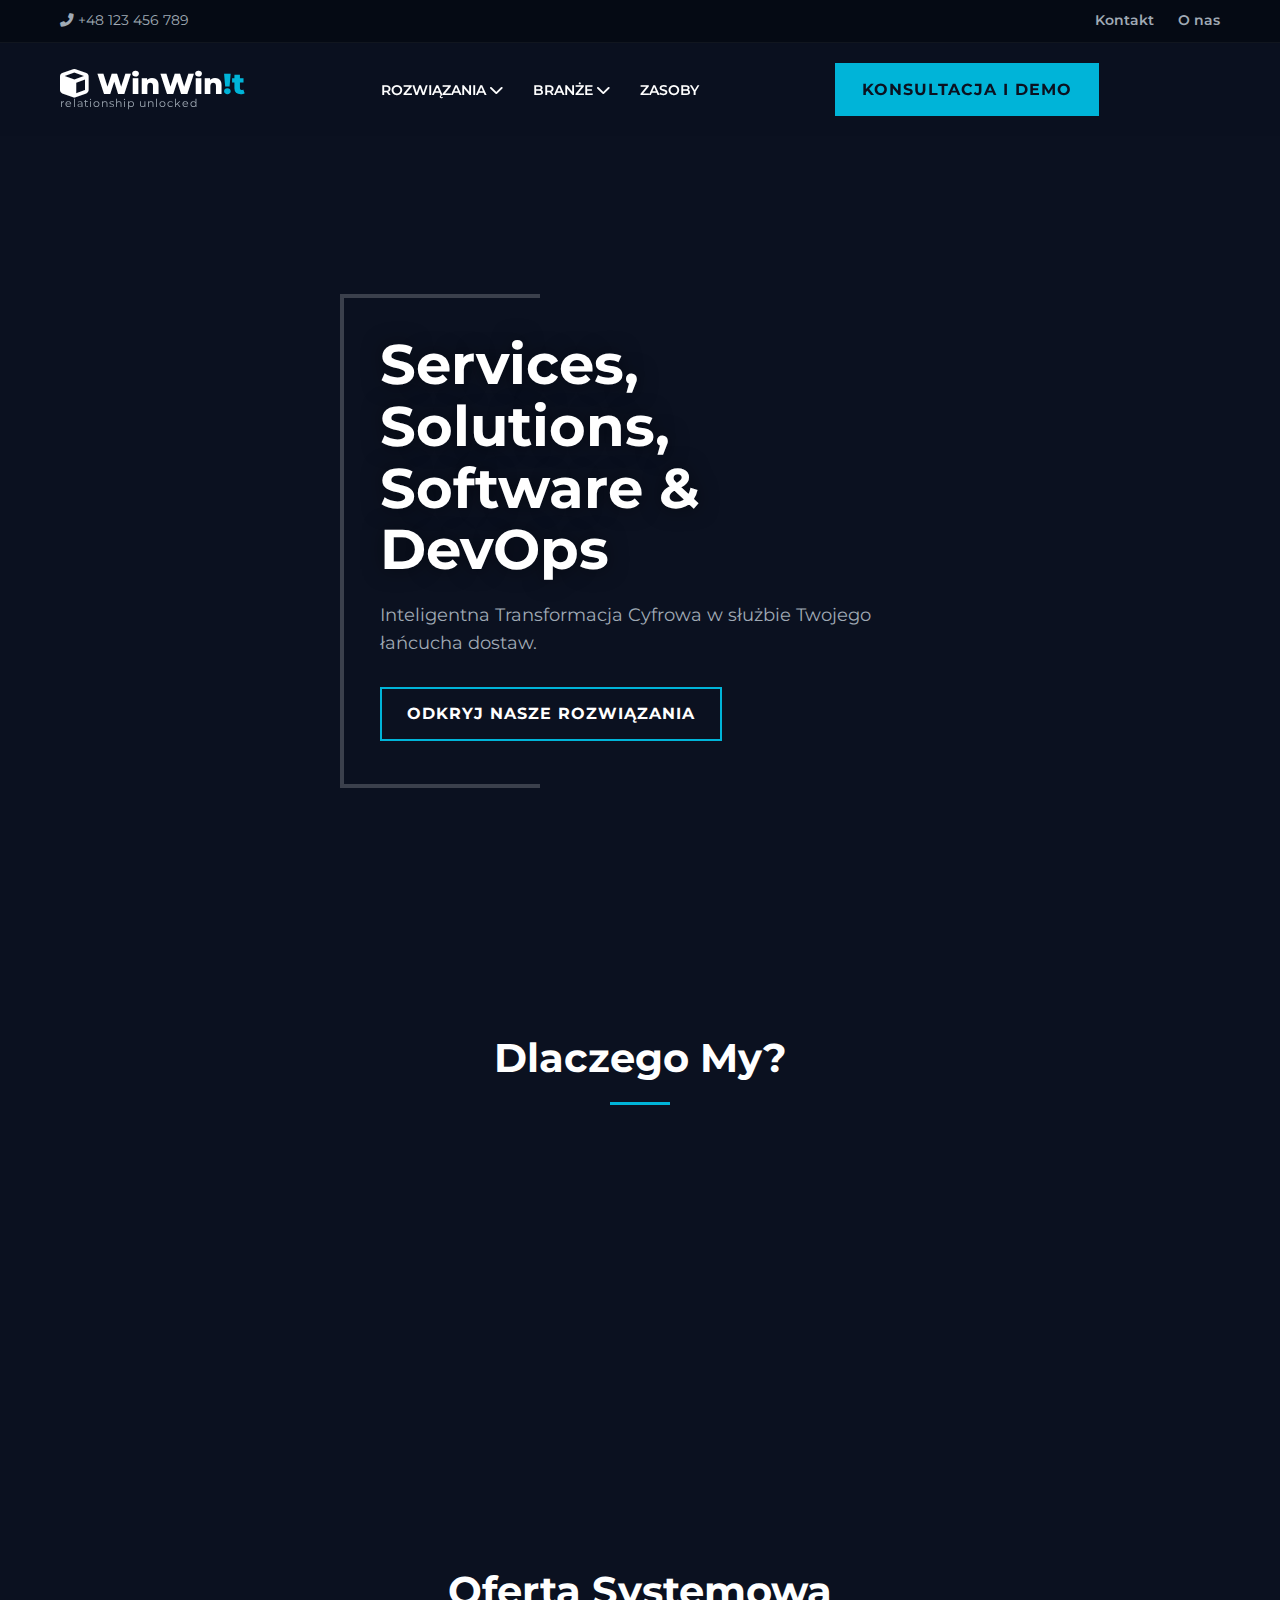
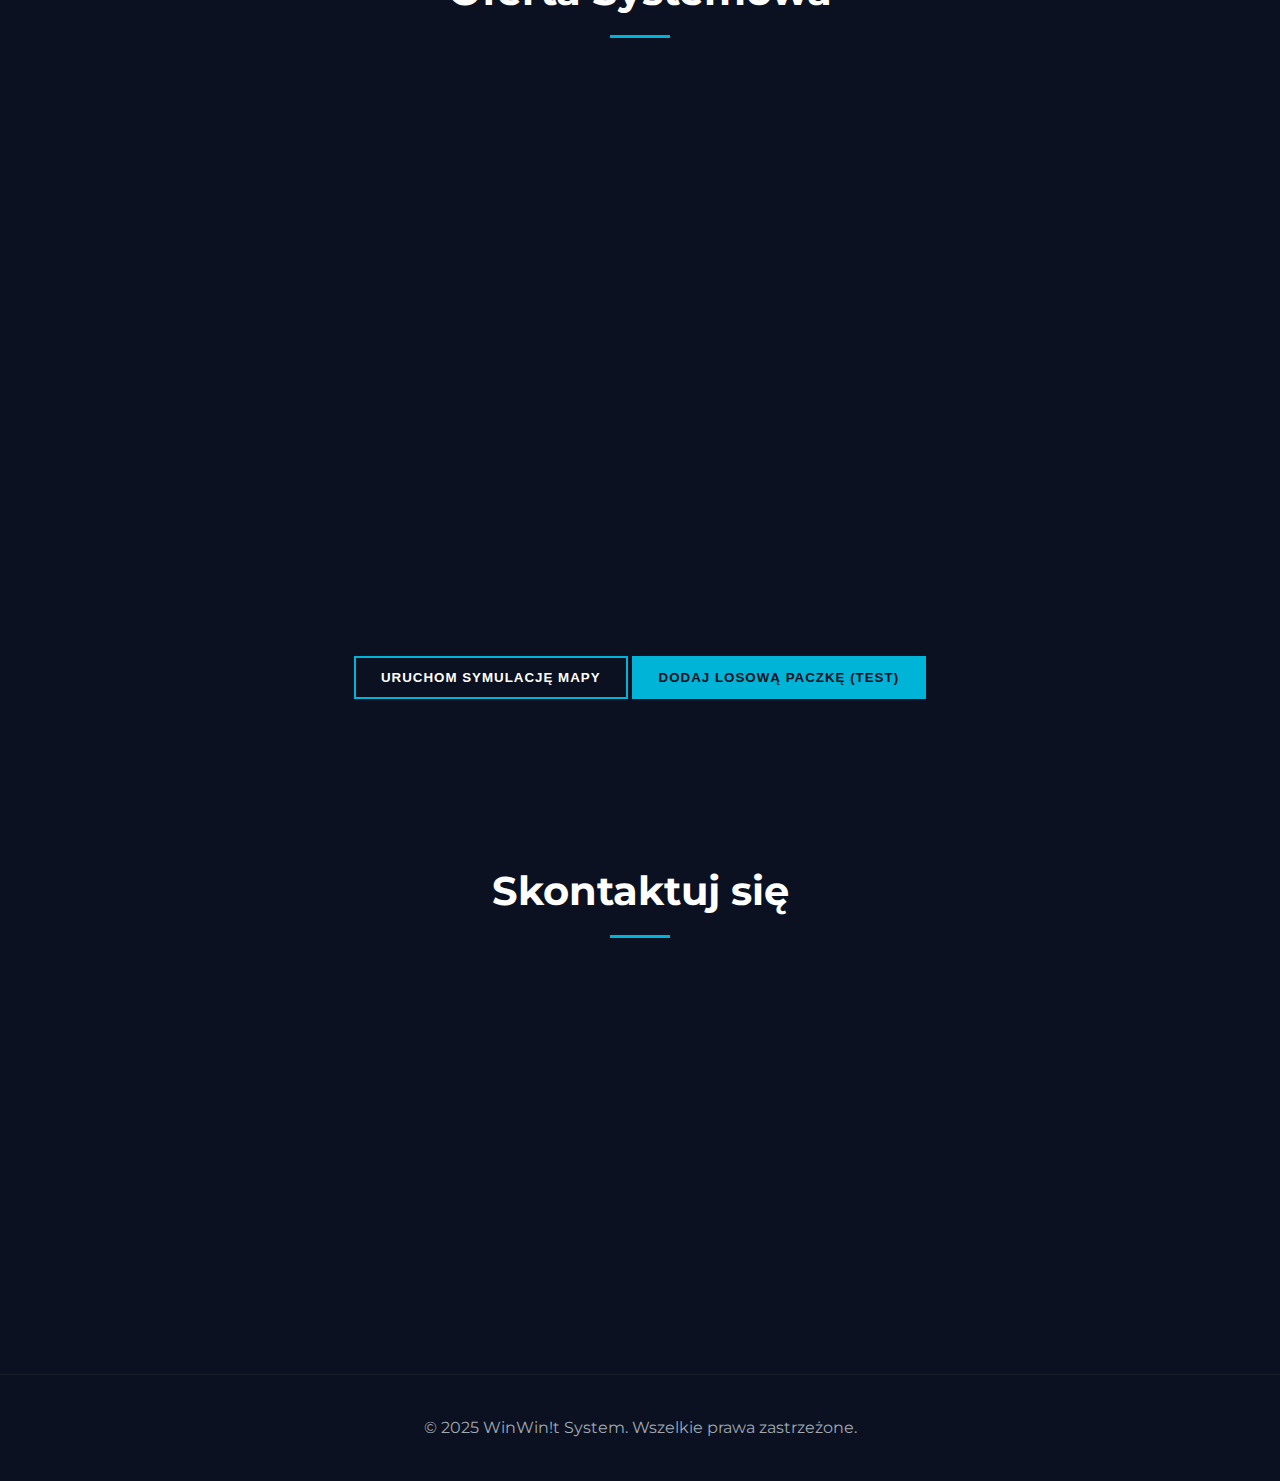
<file: index.html>
<!DOCTYPE html>
<html lang="pl">
<head>
    <meta charset="UTF-8">
    <meta name="viewport" content="width=device-width, initial-scale=1.0">
    <title>WinWin!t - Inteligentne Śledzenie Paczek</title>
    <link rel="stylesheet" href="style.css">
    <link rel="stylesheet" href="https://cdnjs.cloudflare.com/ajax/libs/font-awesome/6.0.0/css/all.min.css">
    <link href="https://fonts.googleapis.com/css2?family=Montserrat:wght@300;400;600;800&display=swap" rel="stylesheet">
</head>
<body>

    <div class="top-bar">
        <div class="container">
            <span><i class="fas fa-phone-alt"></i> +48 123 456 789</span>
            <div class="top-links">
                <a href="#contact">Kontakt</a>
                <a href="#about">O nas</a>
            </div>
        </div>
    </div>

    <nav class="navbar">
        <div class="container nav-container">
            <div class="logo">
                <i class="fas fa-cube"></i> WinWin<span>!t</span>
                <div class="logo-sub">relationship unlocked</div>
            </div>
            <ul class="nav-links">
                <li><a href="#solutions">Rozwiązania <i class="fas fa-chevron-down"></i></a></li>
                <li><a href="#industries">Branże <i class="fas fa-chevron-down"></i></a></li>
                <li><a href="#resources">Zasoby</a></li>
            </ul>
            <a href="#" class="btn btn-outline" id="demo-trigger">Konsultacja i Demo</a>
            <div class="hamburger">
                <span class="bar"></span>
                <span class="bar"></span>
                <span class="bar"></span>
            </div>
        </div>
    </nav>

    <header class="hero">
        <div class="hero-overlay"></div>
        <div class="container hero-content">
            <div class="hero-text-box fade-in-up">
                <div class="tech-frame"></div>
                
                <h1>Services, Solutions,<br>Software & DevOps</h1>
                <p class="hero-subtitle">Inteligentna Transformacja Cyfrowa w służbie Twojego łańcucha dostaw.</p>
                
                <a href="#offer" class="btn btn-primary">Odkryj nasze rozwiązania</a>
            </div>
        </div>
    </header>

    <section id="about" class="section dark-bg">
        <div class="container">
            <h2 class="section-title">Dlaczego My?</h2>
            <div class="features-grid">
                <div class="feature-card scroll-animate">
                    <i class="fas fa-satellite-dish"></i>
                    <h3>Real-Time Tracking</h3>
                    <p>Śledzenie przesyłek z dokładnością do metra dzięki technologii GPS i IoT.</p>
                </div>
                <div class="feature-card scroll-animate">
                    <i class="fas fa-brain"></i>
                    <h3>AI Prediction</h3>
                    <p>Nasze algorytmy przewidują opóźnienia zanim one nastąpią.</p>
                </div>
                <div class="feature-card scroll-animate">
                    <i class="fas fa-shield-alt"></i>
                    <h3>Bezpieczeństwo</h3>
                    <p>Szyfrowanie danych blockchain gwarantuje nienaruszalność historii transportu.</p>
                </div>
            </div>
        </div>
    </section>

    <section id="offer" class="section gradient-bg">
        <div class="container">
            <h2 class="section-title">Oferta Systemowa</h2>
            <div class="offer-container">
                <div class="offer-item scroll-animate">
                    <div class="offer-img" style="background-image: url('https://images.unsplash.com/photo-1586528116311-ad8dd3c8310d?ixlib=rb-1.2.1&auto=format&fit=crop&w=800&q=80');"></div>
                    <div class="offer-desc">
                        <h3>Monitoring Floty</h3>
                        <p>Zarządzaj całą flotą pojazdów w jednym dashboardzie.</p>
                    </div>
                </div>
                <div class="offer-item scroll-animate">
                    <div class="offer-img" style="background-image: url('https://images.unsplash.com/photo-1551288049-bebda4e38f71?ixlib=rb-1.2.1&auto=format&fit=crop&w=800&q=80');"></div>
                    <div class="offer-desc">
                        <h3>Analityka Big Data</h3>
                        <p>Raporty generowane w czasie rzeczywistym.</p>
                    </div>
                </div>
            </div>
        </div>
    </section>

    <section id="demo-section" class="section demo-bg">
        <div class="container center-text">
            <h2 class="scroll-animate">Przetestuj System Demo</h2>
            <p class="scroll-animate">Uruchom symulację, dodawaj paczki i śledź je na futurystycznej mapie (Dane zapisywane lokalnie).</p>
            <div class="stats-counter scroll-animate">
                <div class="stat">
                    <span id="active-packages">0</span>
                    <label>Aktywnych Paczek</label>
                </div>
                <div class="stat">
                    <span id="system-status">Online</span>
                    <label>Status Systemu</label>
                </div>
            </div>
            <br>
            <button class="btn btn-primary" onclick="alert('Pełne demo z mapą zostanie dodane w kolejnym etapie! Sprawdź konsolę (F12), aby zobaczyć załadowane dane.')">Uruchom Symulację Mapy</button>
            <button class="btn btn-outline" id="add-random-package">Dodaj losową paczkę (Test)</button>
        </div>
    </section>

    <section id="contact" class="section dark-bg">
        <div class="container">
            <h2 class="section-title">Skontaktuj się</h2>
            <form class="contact-form scroll-animate">
                <input type="text" placeholder="Imię i Nazwisko" required>
                <input type="email" placeholder="Adres E-mail" required>
                <textarea placeholder="Wiadomość" rows="5"></textarea>
                <button type="submit" class="btn btn-primary">Wyślij Wiadomość</button>
            </form>
        </div>
    </section>

    <footer>
        <div class="container footer-content">
            <p>&copy; 2025 WinWin!t System. Wszelkie prawa zastrzeżone.</p>
        </div>
    </footer>

    <script src="demo_data.js"></script>
    <script src="script.js"></script>
</body>
</html>
</file>
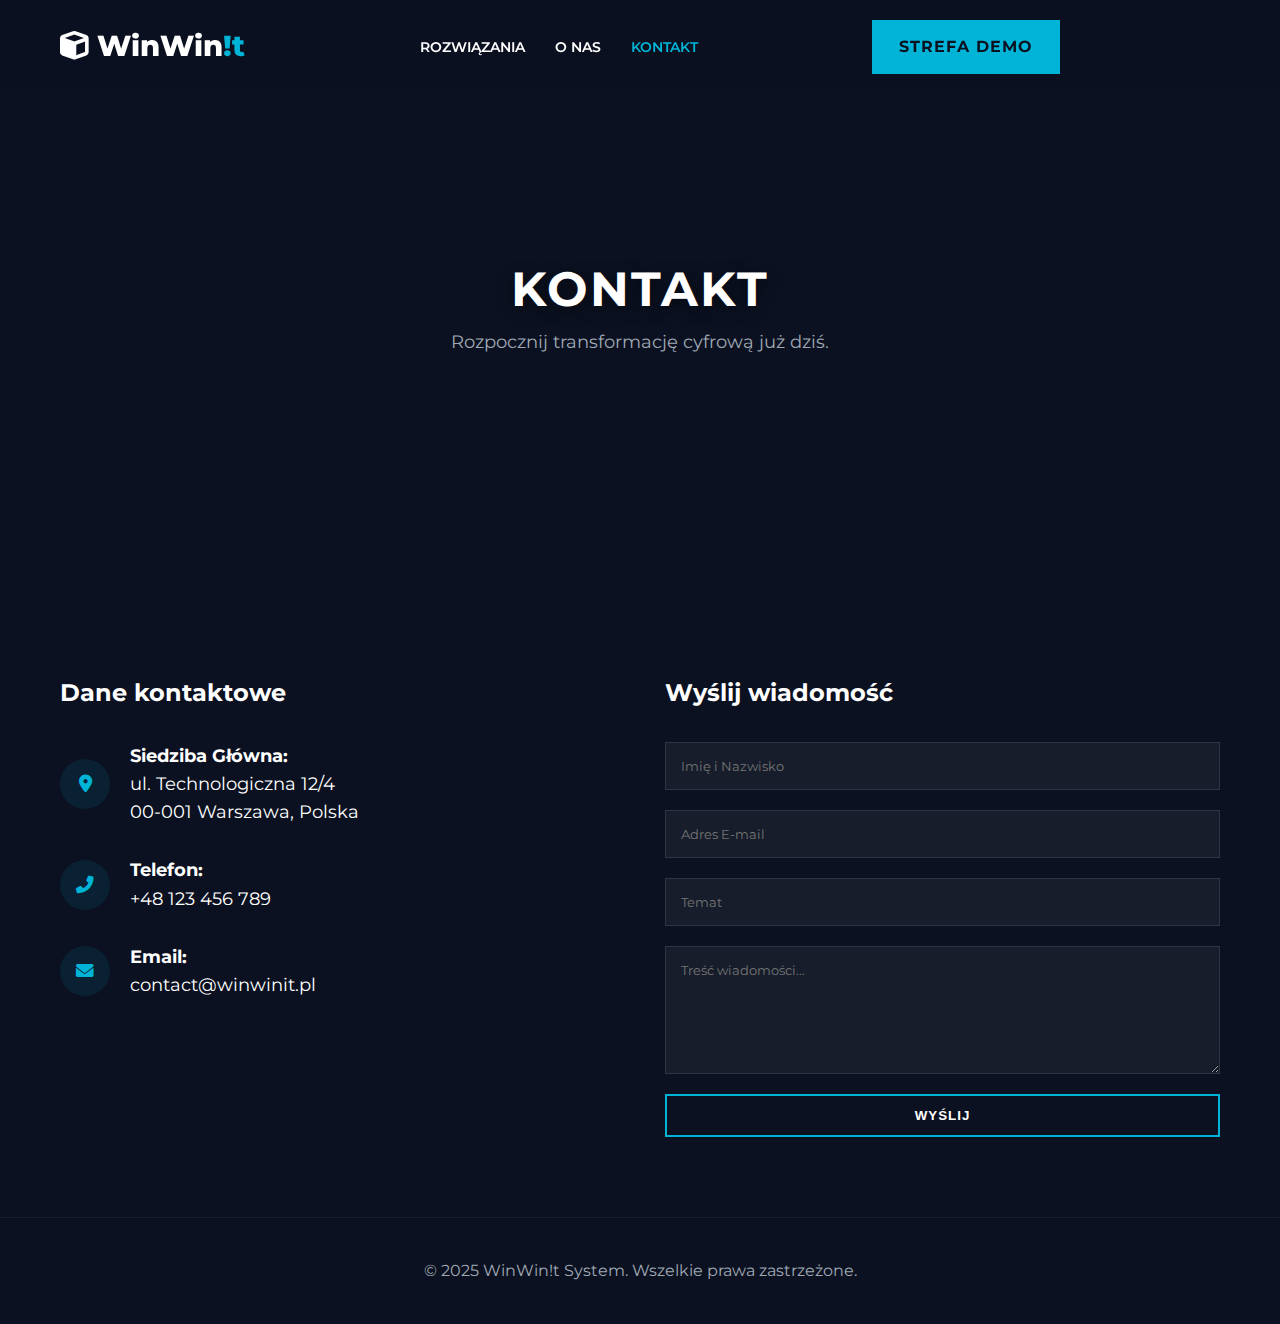
<file: contact.html>
<!DOCTYPE html>
<html lang="pl">
<head>
    <meta charset="UTF-8">
    <meta name="viewport" content="width=device-width, initial-scale=1.0">
    <title>Kontakt - WinWin!t</title>
    <link rel="stylesheet" href="style.css">
    <link rel="stylesheet" href="https://cdnjs.cloudflare.com/ajax/libs/font-awesome/6.0.0/css/all.min.css">
    <link href="https://fonts.googleapis.com/css2?family=Montserrat:wght@300;400;600;800&display=swap" rel="stylesheet">
</head>
<body>

    <nav class="navbar">
        <div class="container nav-container">
            <a href="index.html" class="logo">
                <i class="fas fa-cube"></i> WinWin<span>!t</span>
            </a>
            <ul class="nav-links">
                <li><a href="solutions.html">Rozwiązania</a></li>
                <li><a href="about.html">O nas</a></li>
                <li><a href="contact.html" style="color:var(--primary-color)">Kontakt</a></li>
            </ul>
            <a href="demo.html" class="btn btn-outline">Strefa DEMO</a>
             <div class="hamburger">
                <span class="bar"></span>
                <span class="bar"></span>
                <span class="bar"></span>
            </div>
        </div>
    </nav>

    <header class="page-header" style="background-image: url('https://images.unsplash.com/photo-1486406146926-c627a92ad1ab?ixlib=rb-1.2.1&auto=format&fit=crop&w=1920&q=80');">
        <div class="container fade-in-up">
            <h1>Kontakt</h1>
            <p class="hero-subtitle">Rozpocznij transformację cyfrową już dziś.</p>
        </div>
    </header>

    <section class="section">
        <div class="container">
            <div class="contact-wrapper">
                
                <div class="contact-info scroll-animate">
                    <h2 style="margin-bottom: 30px;">Dane kontaktowe</h2>
                    
                    <div class="info-item">
                        <i class="fas fa-map-marker-alt"></i>
                        <div>
                            <strong>Siedziba Główna:</strong><br>
                            ul. Technologiczna 12/4<br>
                            00-001 Warszawa, Polska
                        </div>
                    </div>

                    <div class="info-item">
                        <i class="fas fa-phone-alt"></i>
                        <div>
                            <strong>Telefon:</strong><br>
                            +48 123 456 789
                        </div>
                    </div>

                    <div class="info-item">
                        <i class="fas fa-envelope"></i>
                        <div>
                            <strong>Email:</strong><br>
                            contact@winwinit.pl
                        </div>
                    </div>
                </div>

                <div class="contact-form-wrapper scroll-animate">
                    <h2 style="margin-bottom: 30px;">Wyślij wiadomość</h2>
                    <form class="contact-form">
                        <input type="text" placeholder="Imię i Nazwisko" required>
                        <input type="email" placeholder="Adres E-mail" required>
                        <input type="text" placeholder="Temat" required>
                        <textarea placeholder="Treść wiadomości..." rows="6"></textarea>
                        <button type="submit" class="btn btn-primary" onclick="alert('Dziękujemy! Wiadomość wysłana (demo).')">Wyślij</button>
                    </form>
                </div>

            </div>
        </div>
    </section>

    <footer>
        <div class="container footer-content">
            <p>&copy; 2025 WinWin!t System. Wszelkie prawa zastrzeżone.</p>
        </div>
    </footer>

    <script src="script.js"></script>
</body>
</html>
</file>
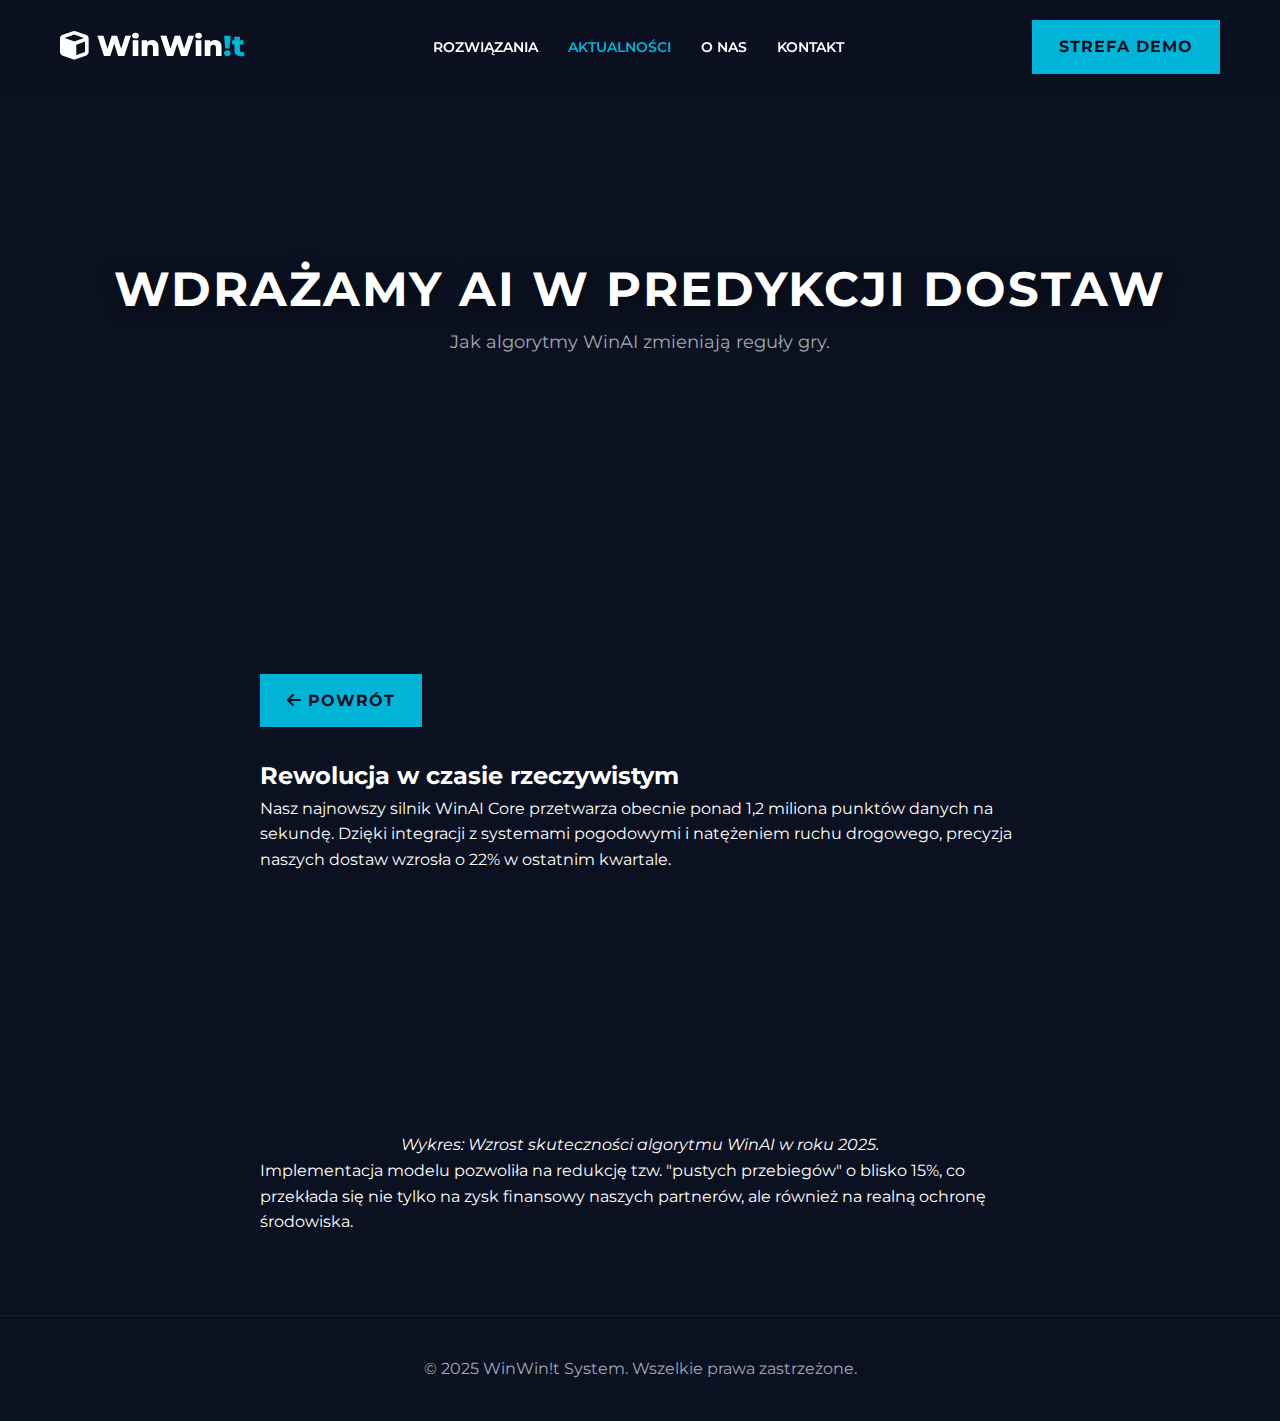
<file: news-1.html>
<!DOCTYPE html>
<html lang="pl">
<head>
    <meta charset="UTF-8">
    <meta name="viewport" content="width=device-width, initial-scale=1.0">
    <title>AI w Logistyce - WinWin!t</title>
    <link rel="stylesheet" href="style.css">
    <link rel="stylesheet" href="https://cdnjs.cloudflare.com/ajax/libs/font-awesome/6.0.0/css/all.min.css">
    <link href="https://fonts.googleapis.com/css2?family=Montserrat:wght@300;400;600;800&display=swap" rel="stylesheet">
    <style>
        .graph-container { display: flex; align-items: flex-end; justify-content: space-around; height: 200px; background: #f9f9f9; padding: 20px; border-radius: 15px; margin: 30px 0; border: 1px solid #eee; }
        .bar { width: 60px; background: var(--primary-color, #3498db); border-radius: 5px 5px 0 0; position: relative; transition: height 1s ease-in-out; }
        .bar::after { content: attr(data-label); position: absolute; bottom: -25px; left: 50%; transform: translateX(-50%); font-size: 12px; font-weight: 600; }
        .bar::before { content: attr(data-value); position: absolute; top: -25px; left: 50%; transform: translateX(-50%); font-size: 12px; color: #333; }
    </style>
</head>
<body>
    <nav class="navbar">
        <div class="container nav-container">
            <a href="index.html" class="logo">
                <i class="fas fa-cube"></i> WinWin<span>!t</span>
            </a>
            <ul class="nav-links">
                <li><a href="solutions.html">Rozwiązania</a></li>
                <li><a href="news.html" style="color:var(--primary-color)">Aktualności</a></li>
                <li><a href="about.html">O nas</a></li>
                <li><a href="contact.html">Kontakt</a></li>
            </ul>
            <a href="demo.html" class="btn btn-outline">Strefa DEMO</a>
        </div>
    </nav>

    <header class="page-header" style="background-image: url('https://images.unsplash.com/photo-1485827404703-89b55fcc595e?auto=format&fit=crop&w=1920&q=80');">
        <div class="container fade-in-up">
            <h1>Wdrażamy AI w predykcji dostaw</h1>
            <p class="hero-subtitle">Jak algorytmy WinAI zmieniają reguły gry.</p>
        </div>
    </header>

    <section class="section">
        <div class="container" style="max-width: 800px;">
            <a href="news.html" class="btn btn-outline" style="margin-bottom: 30px;"><i class="fas fa-arrow-left"></i> Powrót</a>
            
            <h2>Rewolucja w czasie rzeczywistym</h2>
            <p>Nasz najnowszy silnik WinAI Core przetwarza obecnie ponad 1,2 miliona punktów danych na sekundę. Dzięki integracji z systemami pogodowymi i natężeniem ruchu drogowego, precyzja naszych dostaw wzrosła o 22% w ostatnim kwartale.</p>
            
            <div class="graph-container scroll-animate">
                <div class="bar" style="height: 40%;" data-value="40%" data-label="Q1"></div>
                <div class="bar" style="height: 55%;" data-value="55%" data-label="Q2"></div>
                <div class="bar" style="height: 75%;" data-value="75%" data-label="Q3"></div>
                <div class="bar" style="height: 97%;" data-value="97%" data-label="Q4"></div>
            </div>
            <p style="text-align: center; font-style: italic;">Wykres: Wzrost skuteczności algorytmu WinAI w roku 2025.</p>

            <p>Implementacja modelu pozwoliła na redukcję tzw. "pustych przebiegów" o blisko 15%, co przekłada się nie tylko na zysk finansowy naszych partnerów, ale również na realną ochronę środowiska.</p>
        </div>
    </section>

    <footer>
        <div class="container footer-content">
            <p>&copy; 2025 WinWin!t System. Wszelkie prawa zastrzeżone.</p>
        </div>
    </footer>
    <script src="script.js"></script>
</body>
</html>
</file>
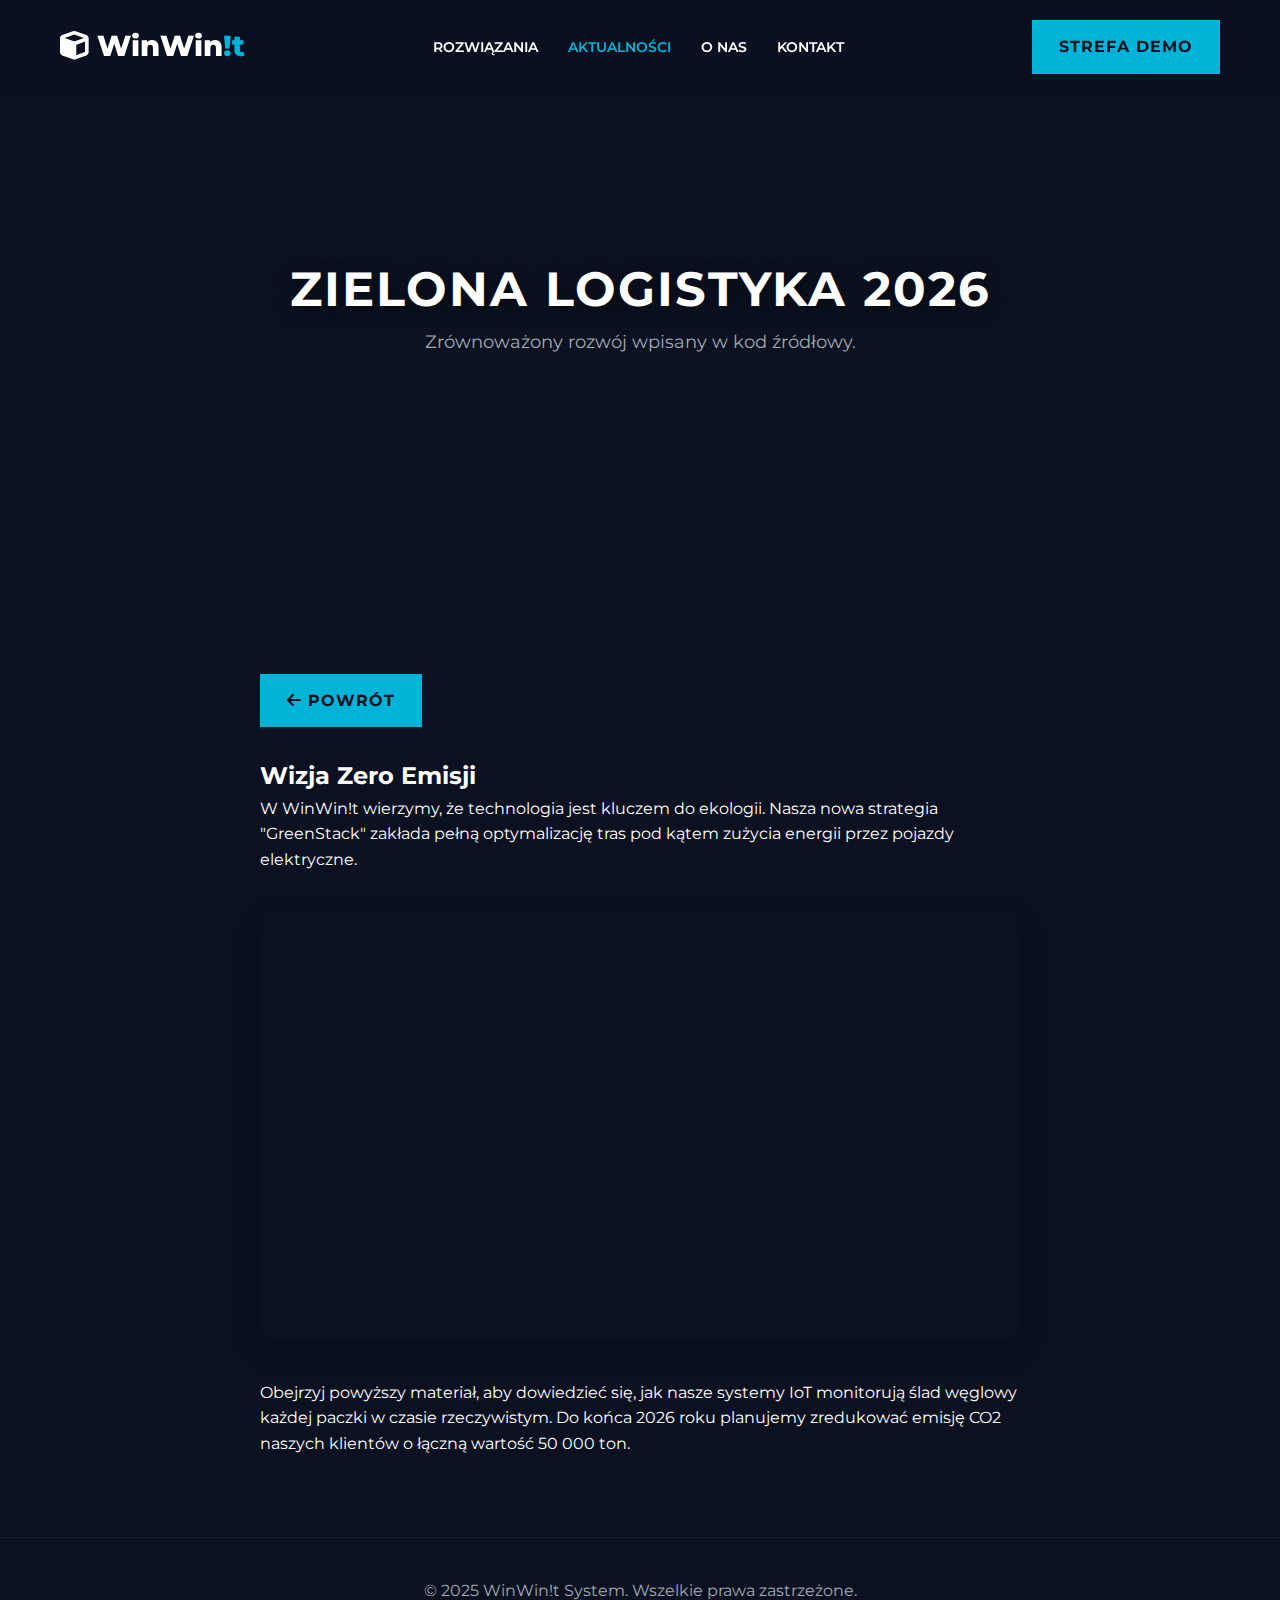
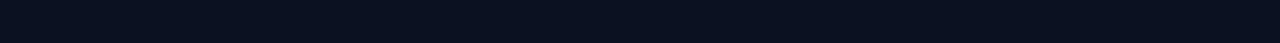
<file: news-2.html>
<!DOCTYPE html>
<html lang="pl">
<head>
    <meta charset="UTF-8">
    <meta name="viewport" content="width=device-width, initial-scale=1.0">
    <title>Zielona Logistyka - WinWin!t</title>
    <link rel="stylesheet" href="style.css">
    <link rel="stylesheet" href="https://cdnjs.cloudflare.com/ajax/libs/font-awesome/6.0.0/css/all.min.css">
    <link href="https://fonts.googleapis.com/css2?family=Montserrat:wght@300;400;600;800&display=swap" rel="stylesheet">
    <style>
        .video-wrapper { position: relative; padding-bottom: 56.25%; height: 0; border-radius: 15px; overflow: hidden; box-shadow: 0 10px 30px rgba(0,0,0,0.2); margin: 40px 0; }
        .video-wrapper iframe { position: absolute; top: 0; left: 0; width: 100%; height: 100%; border: 0; }
    </style>
</head>
<body>
    <nav class="navbar">
        <div class="container nav-container">
            <a href="index.html" class="logo"><i class="fas fa-cube"></i> WinWin<span>!t</span></a>
            <ul class="nav-links">
                <li><a href="solutions.html">Rozwiązania</a></li>
                <li><a href="news.html" style="color:var(--primary-color)">Aktualności</a></li>
                <li><a href="about.html">O nas</a></li>
                <li><a href="contact.html">Kontakt</a></li>
            </ul>
            <a href="demo.html" class="btn btn-outline">Strefa DEMO</a>
        </div>
    </nav>

    <header class="page-header" style="background-image: url('https://images.unsplash.com/photo-1532601224476-15c79f2f7a51?auto=format&fit=crop&w=1920&q=80');">
        <div class="container fade-in-up">
            <h1>Zielona Logistyka 2026</h1>
            <p class="hero-subtitle">Zrównoważony rozwój wpisany w kod źródłowy.</p>
        </div>
    </header>

    <section class="section">
        <div class="container" style="max-width: 800px;">
            <a href="news.html" class="btn btn-outline" style="margin-bottom: 30px;"><i class="fas fa-arrow-left"></i> Powrót</a>
            
            <h2>Wizja Zero Emisji</h2>
            <p>W WinWin!t wierzymy, że technologia jest kluczem do ekologii. Nasza nowa strategia "GreenStack" zakłada pełną optymalizację tras pod kątem zużycia energii przez pojazdy elektryczne.</p>
            
            <div class="video-wrapper">
                <iframe width="560" height="315" src="https://www.youtube.com/embed/NPlq1MkuKn0?si=CT_yUqXDcPgLRnIY" title="YouTube video player" frameborder="0" allow="accelerometer; autoplay; clipboard-write; encrypted-media; gyroscope; picture-in-picture; web-share" referrerpolicy="strict-origin-when-cross-origin" allowfullscreen></iframe>
            </div>

            <p>Obejrzyj powyższy materiał, aby dowiedzieć się, jak nasze systemy IoT monitorują ślad węglowy każdej paczki w czasie rzeczywistym. Do końca 2026 roku planujemy zredukować emisję CO2 naszych klientów o łączną wartość 50 000 ton.</p>
        </div>
    </section>

    <footer>
        <div class="container footer-content">
            <p>&copy; 2025 WinWin!t System. Wszelkie prawa zastrzeżone.</p>
        </div>
    </footer>
    <script src="script.js"></script>
</body>
</html>
</file>
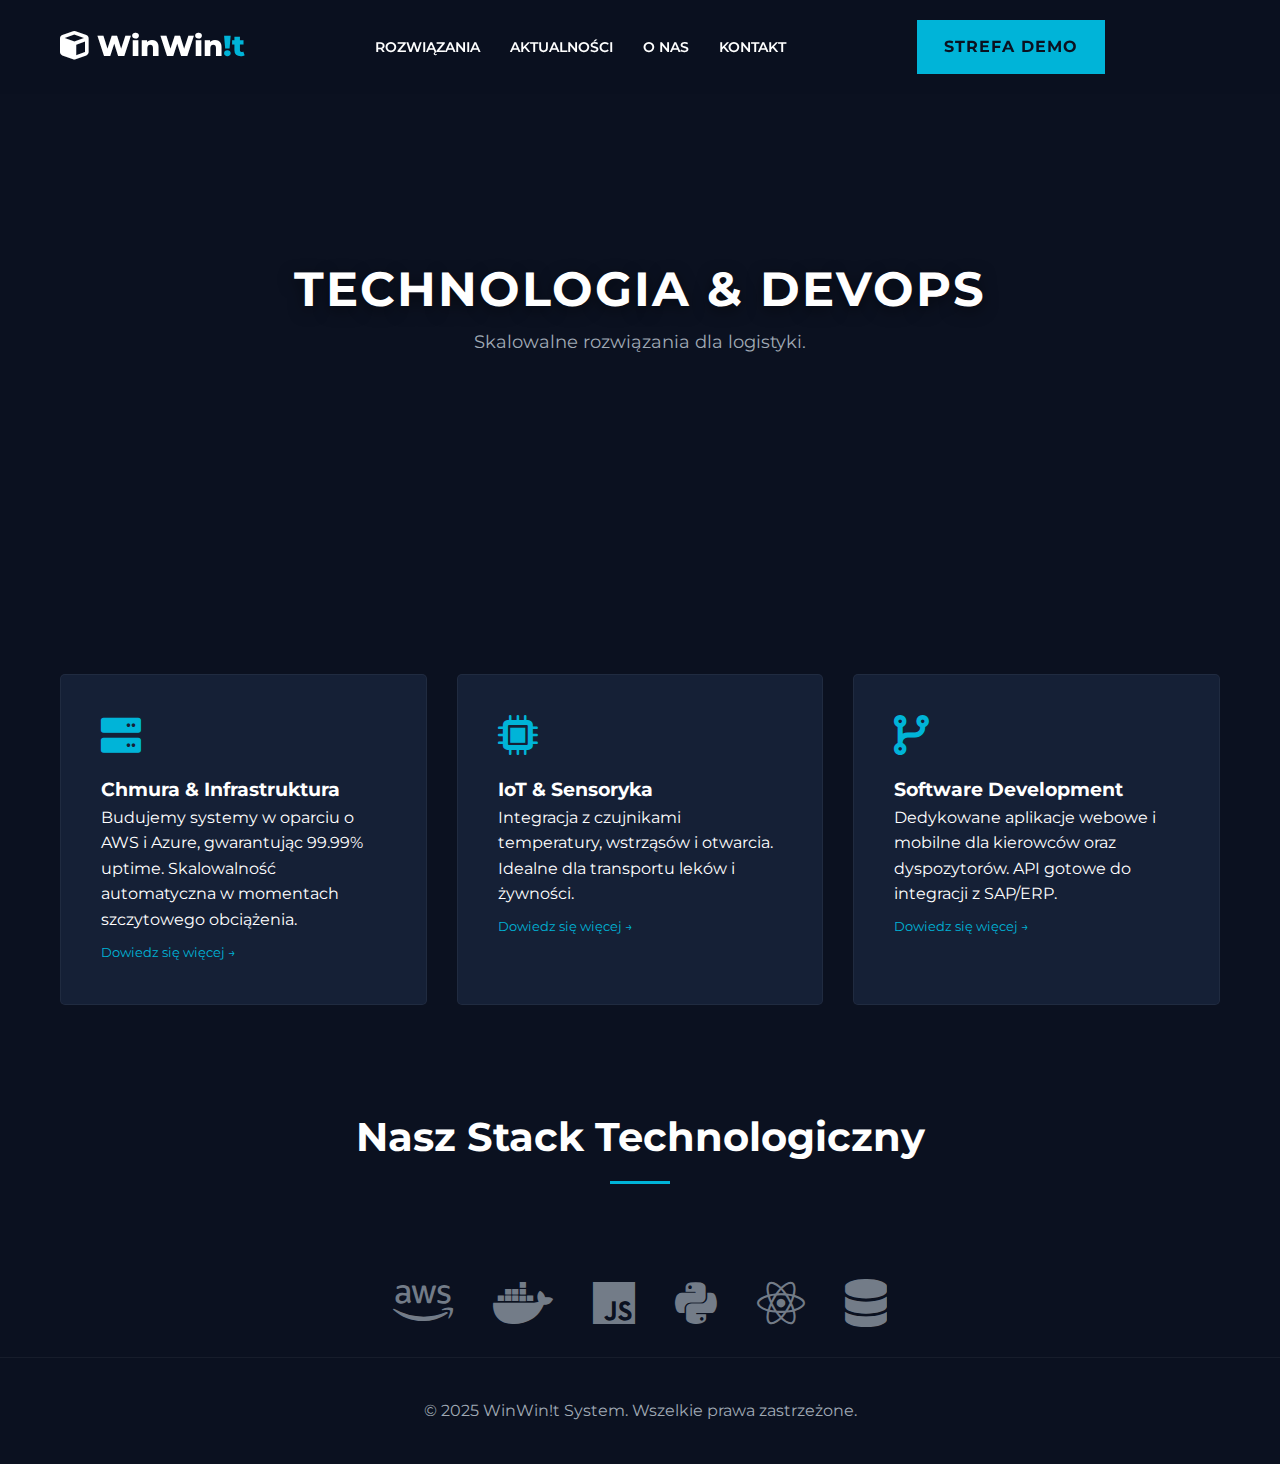
<file: solutions.html>
<!DOCTYPE html>
<html lang="pl">
<head>
    <meta charset="UTF-8">
    <meta name="viewport" content="width=device-width, initial-scale=1.0">
    <title>Rozwiązania - WinWin!t</title>
    <link rel="stylesheet" href="style.css">
    <link rel="stylesheet" href="https://cdnjs.cloudflare.com/ajax/libs/font-awesome/6.0.0/css/all.min.css">
    <link href="https://fonts.googleapis.com/css2?family=Montserrat:wght@300;400;600;800&display=swap" rel="stylesheet">
</head>
<body>

    <nav class="navbar">
        <div class="container nav-container">
            <a href="index.html" class="logo">
                <i class="fas fa-cube"></i> WinWin<span>!t</span>
            </a>
           <ul class="nav-links">
    <li><a href="solutions.html">Rozwiązania</a></li>
    <li><a href="news.html">Aktualności</a></li> <li><a href="about.html">O nas</a></li>
    <li><a href="contact.html">Kontakt</a></li>
</ul>
            <a href="demo.html" class="btn btn-outline">Strefa DEMO</a>
             <div class="hamburger">
                <span class="bar"></span>
                <span class="bar"></span>
                <span class="bar"></span>
            </div>
        </div>
    </nav>

    <header class="page-header" style="background-image: url('https://images.unsplash.com/photo-1518770660439-4636190af475?ixlib=rb-1.2.1&auto=format&fit=crop&w=1920&q=80');">
        <div class="container fade-in-up">
            <h1>Technologia & DevOps</h1>
            <p class="hero-subtitle">Skalowalne rozwiązania dla logistyki.</p>
        </div>
    </header>

    <section class="section">
        <div class="container">
            <div class="features-grid">
                <div class="feature-card scroll-animate">
                    <i class="fas fa-server"></i>
                    <h3>Chmura & Infrastruktura</h3>
                    <p>Budujemy systemy w oparciu o AWS i Azure, gwarantując 99.99% uptime. Skalowalność automatyczna w momentach szczytowego obciążenia.</p>
                    <a href="#" style="color:var(--primary-color); font-size: 0.8rem; margin-top: 10px; display:inline-block;">Dowiedz się więcej &rarr;</a>
                </div>
                <div class="feature-card scroll-animate">
                    <i class="fas fa-microchip"></i>
                    <h3>IoT & Sensoryka</h3>
                    <p>Integracja z czujnikami temperatury, wstrząsów i otwarcia. Idealne dla transportu leków i żywności.</p>
                     <a href="#" style="color:var(--primary-color); font-size: 0.8rem; margin-top: 10px; display:inline-block;">Dowiedz się więcej &rarr;</a>
                </div>
                <div class="feature-card scroll-animate">
                    <i class="fas fa-code-branch"></i>
                    <h3>Software Development</h3>
                    <p>Dedykowane aplikacje webowe i mobilne dla kierowców oraz dyspozytorów. API gotowe do integracji z SAP/ERP.</p>
                     <a href="#" style="color:var(--primary-color); font-size: 0.8rem; margin-top: 10px; display:inline-block;">Dowiedz się więcej &rarr;</a>
                </div>
            </div>

            <div style="margin-top: 100px; text-align: center;">
                <h2 class="section-title">Nasz Stack Technologiczny</h2>
                <div class="tech-stack scroll-animate">
                    <i class="fab fa-aws tech-icon" title="AWS"></i>
                    <i class="fab fa-docker tech-icon" title="Docker"></i>
                    <i class="fab fa-js tech-icon" title="JavaScript"></i>
                    <i class="fab fa-python tech-icon" title="Python"></i>
                    <i class="fab fa-react tech-icon" title="React"></i>
                    <i class="fas fa-database tech-icon" title="SQL/NoSQL"></i>
                </div>
            </div>
        </div>
    </section>

    <footer>
        <div class="container footer-content">
            <p>&copy; 2025 WinWin!t System. Wszelkie prawa zastrzeżone.</p>
        </div>
    </footer>

    <script src="script.js"></script>
</body>
</html>
</file>
<file: style.css>
/* --- Zmienne i Reset --- */
:root {
    --primary-color: #00b4d8; /* Jasny niebieski akcent */
    --dark-bg: #0b1120;       /* Bardzo ciemny granat */
    --secondary-bg: #152036;  /* Trochę jaśniejszy granat */
    --text-color: #ffffff;
    --text-muted: #a0aab5;
    --font-main: 'Montserrat', sans-serif;
    --transition: all 0.3s ease;
}

* {
    margin: 0;
    padding: 0;
    box-sizing: border-box;
}

html {
    scroll-behavior: smooth;
}

body {
    font-family: var(--font-main);
    background-color: var(--dark-bg);
    color: var(--text-color);
    line-height: 1.6;
    overflow-x: hidden;
}

a { text-decoration: none; color: inherit; transition: var(--transition); }
ul { list-style: none; }

.container {
    max-width: 1200px;
    margin: 0 auto;
    padding: 0 20px;
}

/* --- Top Bar --- */
.top-bar {
    background-color: #050a14;
    padding: 10px 0;
    font-size: 0.85rem;
    color: var(--text-muted);
    border-bottom: 1px solid rgba(255,255,255,0.05);
}

.top-bar .container {
    display: flex;
    justify-content: space-between;
    align-items: center;
}

.top-links a { margin-left: 20px; font-weight: 600; }
.top-links a:hover { color: var(--primary-color); }

/* --- Navbar --- */
.navbar {
    background: rgba(11, 17, 32, 0.95);
    padding: 20px 0;
    position: sticky;
    top: 0;
    z-index: 1000;
    backdrop-filter: blur(10px);
}

.nav-container {
    display: flex;
    justify-content: space-between;
    align-items: center;
}

.logo {
    font-size: 1.8rem;
    font-weight: 800;
    line-height: 1;
}

.logo span { color: var(--primary-color); }
.logo-sub {
    font-size: 0.7rem;
    font-weight: 400;
    color: var(--text-muted);
    letter-spacing: 1px;
}

.nav-links { display: flex; align-items: center; }
.nav-links li { margin: 0 15px; }
.nav-links a { font-size: 0.9rem; font-weight: 600; text-transform: uppercase; }
.nav-links a:hover { color: var(--primary-color); }

/* --- Buttons --- */
.btn {
    padding: 12px 25px;
    font-weight: 700;
    text-transform: uppercase;
    letter-spacing: 1px;
    cursor: pointer;
    border: none;
    outline: none;
    transition: var(--transition);
    display: inline-block;
}

.btn-primary {
    background: transparent;
    border: 2px solid var(--primary-color);
    color: var(--text-color);
    position: relative;
    overflow: hidden;
    z-index: 1;
}

.btn-primary::before {
    content: '';
    position: absolute;
    top: 0; left: 0; width: 0%; height: 100%;
    background: var(--primary-color);
    z-index: -1;
    transition: var(--transition);
}

.btn-primary:hover::before { width: 100%; }
.btn-primary:hover { color: var(--dark-bg); }

.btn-outline {
    border: 2px solid var(--primary-color);
    background: var(--primary-color);
    color: var(--dark-bg);
}

.btn-outline:hover {
    background: transparent;
    color: var(--text-color);
}

/* --- Hero Section --- */
.hero {
    height: 90vh;
    position: relative;
    display: flex;
    align-items: center;
    background: url('https://images.unsplash.com/photo-1519681393798-38e43269d877?ixlib=rb-1.2.1&auto=format&fit=crop&w=1920&q=80') no-repeat center center/cover;
}

.hero-overlay {
    position: absolute;
    top: 0; left: 0; width: 100%; height: 100%;
    background: linear-gradient(90deg, rgba(11,17,32,0.9) 0%, rgba(11,17,32,0.6) 50%, rgba(11,17,32,0.2) 100%);
}

.hero-content {
    position: relative;
    z-index: 2;
    display: flex;
    justify-content: flex-start; /* Text on left */
}

.hero-text-box {
    max-width: 600px;
    position: relative;
    padding: 40px;
}

/* The decorative frame from the image */
.tech-frame {
    position: absolute;
    top: 0; left: 0;
    width: 200px; height: 100%;
    border-top: 4px solid rgba(255,255,255,0.2);
    border-bottom: 4px solid rgba(255,255,255,0.2);
    border-left: 4px solid rgba(255,255,255,0.2);
    pointer-events: none;
}

.hero h1 {
    font-size: 3.5rem;
    line-height: 1.1;
    margin-bottom: 20px;
    text-shadow: 0 0 20px rgba(0,0,0,0.5);
}

.hero-subtitle {
    font-size: 1.1rem;
    color: var(--text-muted);
    margin-bottom: 30px;
}

/* --- Sections General --- */
.section { padding: 80px 0; }
.section-title {
    text-align: center;
    font-size: 2.5rem;
    margin-bottom: 60px;
    position: relative;
}
.section-title::after {
    content: '';
    width: 60px; height: 3px;
    background: var(--primary-color);
    position: absolute;
    bottom: -15px; left: 50%;
    transform: translateX(-50%);
}

/* --- Features (O nas) --- */
.features-grid {
    display: grid;
    grid-template-columns: repeat(auto-fit, minmax(300px, 1fr));
    gap: 30px;
}

.feature-card {
    background: var(--secondary-bg);
    padding: 40px;
    border-radius: 5px;
    border: 1px solid rgba(255,255,255,0.05);
    transition: var(--transition);
}

.feature-card:hover {
    transform: translateY(-10px);
    border-color: var(--primary-color);
    box-shadow: 0 10px 30px rgba(0, 180, 216, 0.1);
}

.feature-card i {
    font-size: 2.5rem;
    color: var(--primary-color);
    margin-bottom: 20px;
}

/* --- Offer --- */
.offer-container {
    display: flex;
    flex-wrap: wrap;
    gap: 30px;
}

.offer-item {
    flex: 1 1 400px;
    display: flex;
    background: var(--secondary-bg);
    border-radius: 10px;
    overflow: hidden;
}

.offer-img {
    width: 40%;
    background-size: cover;
    background-position: center;
}

.offer-desc {
    width: 60%;
    padding: 30px;
    display: flex;
    flex-direction: column;
    justify-content: center;
}

/* --- Demo Section --- */
.demo-bg {
    background: linear-gradient(rgba(11,17,32,0.9), rgba(11,17,32,0.9)), url('https://images.unsplash.com/photo-1451187580459-43490279c0fa?ixlib=rb-1.2.1&auto=format&fit=crop&w=1920&q=80');
    background-attachment: fixed;
    background-size: cover;
    text-align: center;
}

.stats-counter {
    display: flex;
    justify-content: center;
    gap: 50px;
    margin: 40px 0;
}

.stat span {
    display: block;
    font-size: 3rem;
    font-weight: 800;
    color: var(--primary-color);
}

/* --- Contact --- */
.contact-form {
    max-width: 600px;
    margin: 0 auto;
    display: flex;
    flex-direction: column;
    gap: 20px;
}

.contact-form input, .contact-form textarea {
    padding: 15px;
    background: rgba(255,255,255,0.05);
    border: 1px solid rgba(255,255,255,0.1);
    color: white;
    font-family: inherit;
}

.contact-form input:focus, .contact-form textarea:focus {
    border-color: var(--primary-color);
    outline: none;
}

/* --- Footer --- */
footer {
    padding: 40px 0;
    border-top: 1px solid rgba(255,255,255,0.05);
    text-align: center;
    color: var(--text-muted);
}

/* --- Animations --- */
.fade-in-up {
    animation: fadeInUp 1s ease-out forwards;
}

@keyframes fadeInUp {
    from { opacity: 0; transform: translateY(30px); }
    to { opacity: 1; transform: translateY(0); }
}

/* Klasy dla JS Scroll Observer */
.scroll-animate {
    opacity: 0;
    transform: translateY(50px);
    transition: all 0.8s ease-out;
}

.scroll-animate.visible {
    opacity: 1;
    transform: translateY(0);
}

/* Responsive */
@media(max-width: 768px) {
    .nav-links { display: none; }
    .hero h1 { font-size: 2.5rem; }
    .offer-item { flex-direction: column; }
    .offer-img { width: 100%; height: 200px; }
    .offer-desc { width: 100%; }
    .tech-frame { display: none; } /* Hide frame on mobile */
}

/* --- STYLE DLA PODSTRONY DEMO --- */

/* Navbar w wersji demo */
.navbar-demo {
    position: relative; /* Nie sticky na demo */
    background: var(--dark-bg);
    border-bottom: 1px solid rgba(255,255,255,0.1);
    padding: 15px 0;
}

.demo-status-bar span {
    font-size: 0.9rem;
    color: var(--text-muted);
}

/* Główny layout demo (Flexbox) */
.demo-container {
    display: flex;
    height: calc(100vh - 80px); /* Wysokość ekranu minus navbar */
    overflow: hidden;
}

/* Panel boczny */
.demo-sidebar {
    width: 350px;
    background: var(--secondary-bg);
    border-right: 1px solid rgba(255,255,255,0.1);
    display: flex;
    flex-direction: column;
    flex-shrink: 0; /* Nie zmniejszaj paska */
}

.sidebar-header {
    padding: 25px;
    background: rgba(0,0,0,0.2);
    border-bottom: 1px solid rgba(255,255,255,0.05);
}

.sidebar-header h2 { font-size: 1.4rem; margin-bottom: 5px;}
.sidebar-header p { font-size: 0.8rem; color: var(--text-muted);}

.sidebar-controls { padding: 20px; }
.full-width { width: 100%; display: block; text-align: center;}

/* Lista przesyłek w panelu */
.shipment-list-container {
    padding: 20px;
    flex-grow: 1;
    overflow: hidden;
    display: flex;
    flex-direction: column;
}

.shipment-list-container h3 {
    font-size: 1rem;
    margin-bottom: 15px;
    color: var(--primary-color);
}

.scroller {
    overflow-y: auto;
    height: 100%;
    padding-right: 5px;
}

/* Stylizacja paska przewijania (WebKit) */
.scroller::-webkit-scrollbar { width: 5px; }
.scroller::-webkit-scrollbar-track { background: rgba(0,0,0,0.1); }
.scroller::-webkit-scrollbar-thumb { background: var(--primary-color); border-radius: 3px;}

/* Pojedynczy element listy */
.shipment-item {
    background: rgba(255,255,255,0.03);
    padding: 15px;
    margin-bottom: 10px;
    border-radius: 5px;
    border-left: 3px solid transparent;
    cursor: pointer;
    transition: var(--transition);
}

.shipment-item:hover { background: rgba(255,255,255,0.07); }

/* Kolory statusów */
.status-delivered { border-color: #2ecc71; }
.status-transit { border-color: var(--primary-color); }
.status-warehouse { border-color: #f39c12; }

.ship-id { font-weight: 700; display: block; margin-bottom: 5px;}
.ship-route { font-size: 0.85rem; color: var(--text-muted); display: block;}
.ship-status-badge {
    display: inline-block;
    font-size: 0.7rem;
    padding: 3px 8px;
    border-radius: 10px;
    background: rgba(255,255,255,0.1);
    margin-top: 8px;
}

/* Mapa */
.map-wrapper {
    flex-grow: 1; /* Zajmij resztę miejsca */
    position: relative;
}

#map {
    width: 100%;
    height: 100%;
    background-color: #0b1120; /* Placeholder color */
}

/* Overlay informacyjny na mapie */
.map-overlay-info {
    position: absolute;
    bottom: 20px;
    left: 20px;
    background: rgba(11, 17, 32, 0.8);
    backdrop-filter: blur(5px);
    padding: 10px 20px;
    border-radius: 30px;
    font-size: 0.9rem;
    z-index: 500; /* Musi być nad mapą */
    border: 1px solid rgba(255,255,255,0.1);
}

/* Customizacja popupów Leaflet (aby pasowały do ciemnego motywu) */
.leaflet-popup-content-wrapper, .leaflet-popup-tip {
    background: var(--secondary-bg) !important;
    color: var(--text-color) !important;
    border: 1px solid var(--primary-color);
    border-radius: 0 !important;
}
.leaflet-popup-content h3 { color: var(--primary-color); margin-bottom: 5px;}
.leaflet-container a.leaflet-popup-close-button { color: var(--text-muted) !important; }

/* Responsywność Demo */
@media(max-width: 900px) {
    .demo-container { flex-direction: column; height: auto; }
    .demo-sidebar { width: 100%; height: 400px; }
    .map-wrapper { height: 500px; }
}

/* --- STYLE DLA PODSTRON (Page Headers & Content) --- */

/* Mniejszy Hero dla podstron */
.page-header {
    height: 50vh;
    background: linear-gradient(rgba(11,17,32,0.8), var(--dark-bg)), url('https://images.unsplash.com/photo-1451187580459-43490279c0fa?ixlib=rb-1.2.1&auto=format&fit=crop&w=1920&q=80');
    background-size: cover;
    background-position: center;
    display: flex;
    align-items: center;
    justify-content: center;
    text-align: center;
    margin-bottom: 50px;
}

.page-header h1 {
    font-size: 3rem;
    text-transform: uppercase;
    letter-spacing: 2px;
}

/* Sekcja About - Zespół/Wartości */
.values-grid {
    display: grid;
    grid-template-columns: repeat(auto-fit, minmax(250px, 1fr));
    gap: 30px;
    margin-top: 40px;
}

.value-box {
    background: rgba(255,255,255,0.03);
    padding: 30px;
    border-left: 2px solid var(--primary-color);
}

.value-box h3 { color: var(--primary-color); margin-bottom: 10px; }

/* Sekcja Solutions - Tech Stack */
.tech-stack {
    display: flex;
    justify-content: center;
    flex-wrap: wrap;
    gap: 40px;
    margin-top: 50px;
    opacity: 0.7;
}

.tech-icon {
    font-size: 3rem;
    color: var(--text-muted);
    transition: var(--transition);
}

.tech-icon:hover { color: var(--primary-color); transform: scale(1.1); }

/* Sekcja Contact - Layout */
.contact-wrapper {
    display: flex;
    flex-wrap: wrap;
    gap: 50px;
}

.contact-info, .contact-form-wrapper { flex: 1 1 400px; }

.info-item {
    display: flex;
    align-items: center;
    margin-bottom: 30px;
    font-size: 1.1rem;
}

.info-item i {
    width: 50px;
    height: 50px;
    background: rgba(0, 180, 216, 0.1);
    color: var(--primary-color);
    border-radius: 50%;
    display: flex;
    align-items: center;
    justify-content: center;
    margin-right: 20px;
}

/* Styl dla prostego grafu */
.graph-container {
    display: flex;
    align-items: flex-end;
    justify-content: space-around;
    height: 150px;
    margin-top: 20px;
}

/* Responsywne wideo */
.video-container {
    position: relative;
    padding-bottom: 56.25%;
    height: 0;
    overflow: hidden;
    border-radius: 15px;
}

.video-container iframe {
    position: absolute;
    top: 0;
    left: 0;
    width: 100%;
    height: 100%;
}

/* Styl dla siatki zdjęć w artykule */
.article-gallery {
    display: grid;
    grid-template-columns: 1fr 1fr;
    gap: 15px;
    margin: 30px 0;
}

/* --- Poprawa kontrastu w nagłówku strony --- */
.page-header {
    position: relative; /* Gwarantuje, że nakładka nie wyjdzie poza header */
    overflow: hidden;
}

.page-header::before {
    content: '';
    position: absolute;
    top: 0;
    left: 0;
    width: 100%;
    height: 100%;
    /* Ciemna nakładka gradientowa dla lepszej głębi */
    background: linear-gradient(
        to bottom, 
        rgba(11, 17, 32, 0.6) 0%, 
        rgba(11, 17, 32, 0.85) 100%
    );
    z-index: 1;
}

.page-header .container {
    position: relative;
    z-index: 2; /* Wyciąga tekst nad nakładkę */
}

.page-header h1 {
    text-shadow: 0 4px 15px rgba(0, 0, 0, 0.5); /* Dodatkowy cień dla pewności */
}
</file>
